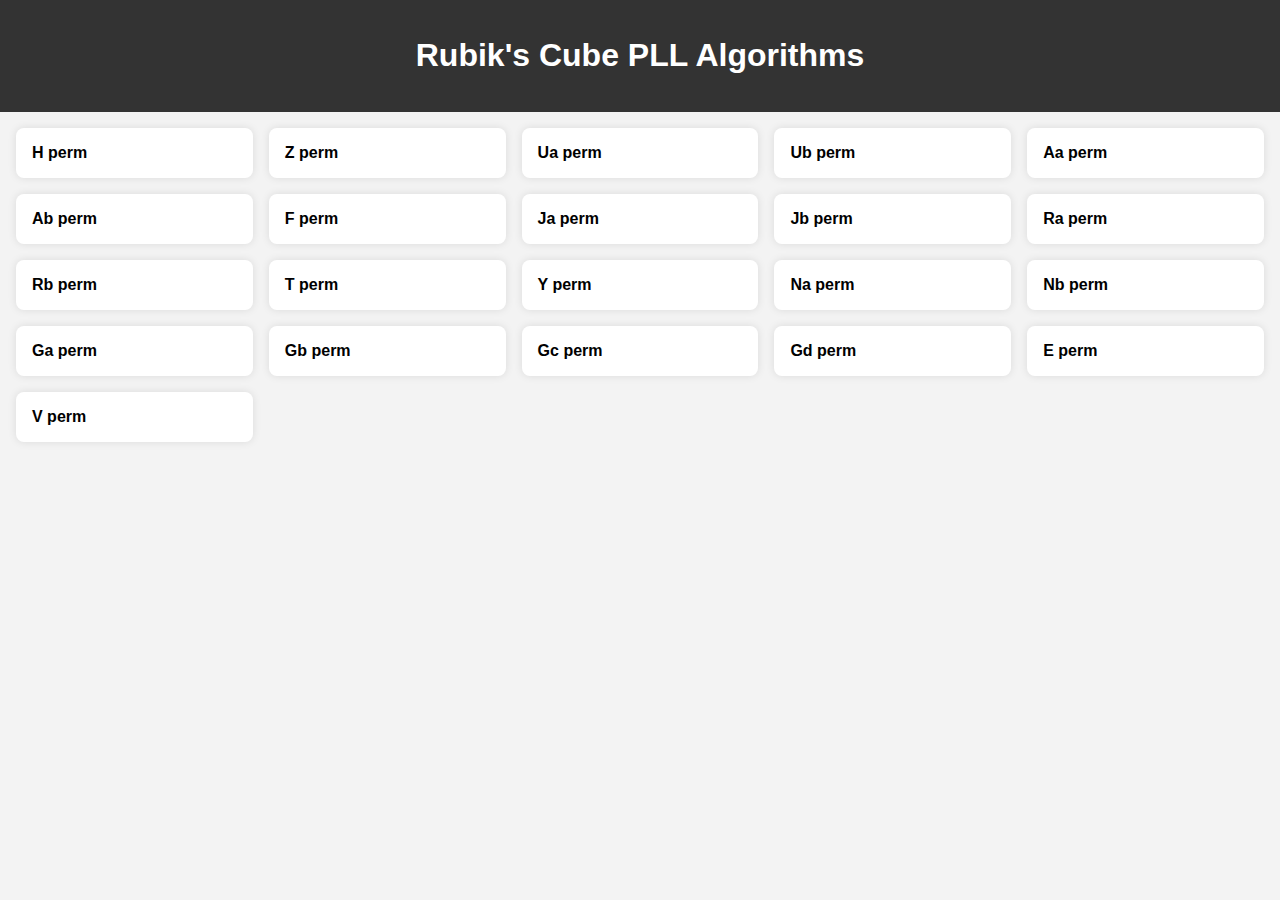
<file: index.html>
<!DOCTYPE html>
<html lang="en">
<head>
  <meta charset="UTF-8" />
  <meta name="viewport" content="width=device-width, initial-scale=1.0"/>
  <title>Rubik's Cube PLL Algorithms</title>
  <link rel="stylesheet" href="style.css"/>
</head>
<body>
  <header>
    <h1>Rubik's Cube PLL Algorithms</h1>
  </header>

  <main id="pll-container"></main>

  <script src="script.js"></script>
</body>
</html>
</file>
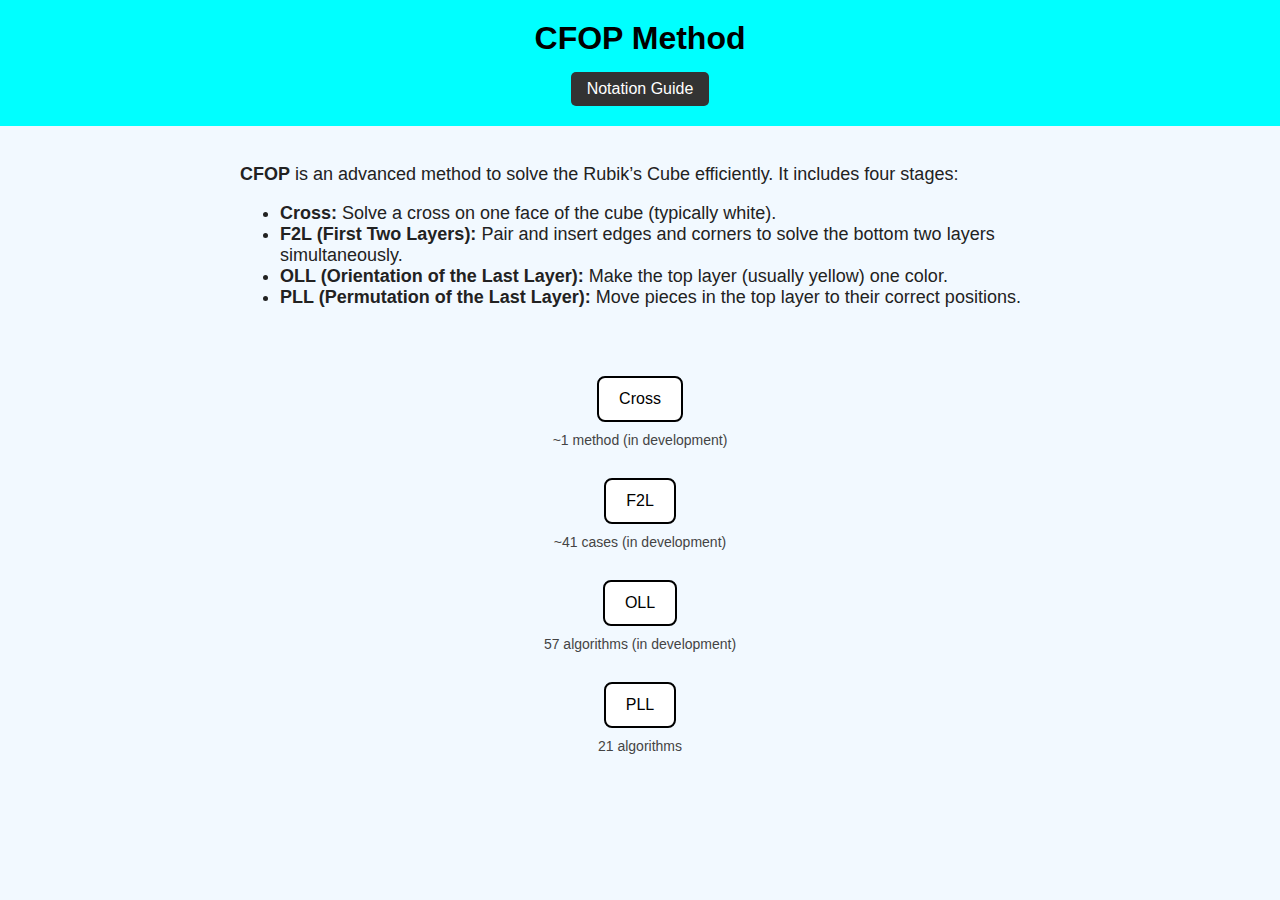
<file: cfop.html>
<!DOCTYPE html>
<html lang="en">
<head>
  <meta charset="UTF-8">
  <title>CFOP Page</title>
  <style>
    body {
      font-family: Arial, sans-serif;
      margin: 0;
      background-color: #f2f9ff;
      text-align: center;
    }

    .header {
      background-color: cyan;
      padding: 20px;
    }

    .header h1 {
      margin: 0;
      font-size: 32px;
    }

    .notation-btn {
      margin-top: 15px;
      padding: 8px 16px;
      font-size: 16px;
      border: none;
      background-color: #333;
      color: white;
      border-radius: 5px;
      cursor: pointer;
    }

    .description {
      padding: 20px;
      text-align: left;
      max-width: 800px;
      margin: 0 auto;
      font-size: 18px;
      color: #222;
    }

    .button-container {
      margin-top: 20px;
    }

    .cfop-button {
      padding: 12px 20px;
      font-size: 16px;
      margin: 10px;
      border-radius: 8px;
      border: 2px solid #000;
      background-color: white;
      cursor: pointer;
    }

    .cfop-button:hover {
      background-color: #e0e0e0;
    }

    .category-info {
      font-size: 14px;
      color: #444;
      margin-bottom: 20px;
    }

    #pll-section {
      margin-top: 30px;
      max-width: 900px;
      margin-left: auto;
      margin-right: auto;
      display: flex;
      flex-direction: column;
      gap: 16px;
    }

    .pll-box {
      background-color: white;
      border: 1px solid #ccc;
      padding: 16px;
      border-radius: 10px;
      text-align: left;
      font-size: 20px;
      color: black;
      cursor: pointer;
    }

    .pll-box:hover {
      background-color: #f0f0f0;
    }

    .alg-text {
      display: none;
      margin-top: 10px;
      font-size: 18px;
    }

  </style>
</head>
<body>

  <div class="header">
    <h1>CFOP Method</h1>
    <button class="notation-btn" onclick="showNotation()">Notation Guide</button>
  </div>

  <div class="description">
    <p><strong>CFOP</strong> is an advanced method to solve the Rubik’s Cube efficiently. It includes four stages:</p>
    <ul>
      <li><strong>Cross:</strong> Solve a cross on one face of the cube (typically white).</li>
      <li><strong>F2L (First Two Layers):</strong> Pair and insert edges and corners to solve the bottom two layers simultaneously.</li>
      <li><strong>OLL (Orientation of the Last Layer):</strong> Make the top layer (usually yellow) one color.</li>
      <li><strong>PLL (Permutation of the Last Layer):</strong> Move pieces in the top layer to their correct positions.</li>
    </ul>
  </div>

  <div class="button-container">
    <button class="cfop-button" onclick="showDevMessage()">Cross</button>
    <div class="category-info">~1 method (in development)</div>

    <button class="cfop-button" onclick="showDevMessage()">F2L</button>
    <div class="category-info">~41 cases (in development)</div>

    <button class="cfop-button" onclick="showDevMessage()">OLL</button>
    <div class="category-info">57 algorithms (in development)</div>

    <button class="cfop-button" onclick="showPLL()">PLL</button>
    <div class="category-info">21 algorithms</div>
  </div>

  <div id="pll-section"></div>

  <script>
    function showDevMessage() {
      alert("Still in development :)");
    }

    function showNotation() {
      alert("Notation Guide:\nR = Right face\nL = Left face\nU = Upper face\nD = Down face\nF = Front face\nB = Back face\n'\nmeans counter-clockwise. For example, R' = Right counter-clockwise.");
    }

    function showPLL() {
      const section = document.getElementById("pll-section");
      if (section.innerHTML !== '') return;

      const pllAlgs = {
        "H perm": ["M2", "U", "M2", "U2", "M2", "U", "M2"],
        "Z perm": ["M2", "U", "M2", "U", "M'", "U2", "M2", "U2", "M'", "U2"],
        "Ua perm": ["R", "U'", "R", "U", "R", "U", "R", "U'", "R'", "U'", "R2"],
        "Ub perm": ["R2", "U", "R", "U", "R'", "U'", "R'", "U'", "R'", "U", "R'"],
        "Aa perm": ["x", "R'", "D'", "R", "U2", "R'", "D", "R", "U2", "R2"],
        "Ab perm": ["x'", "R", "D", "R'", "U2", "R", "D'", "R'", "U2", "R2"],
        "F perm": ["R'", "U'", "F'", "R", "U", "R'", "U'", "R", "F", "R2", "U'", "R'", "U'"],
        "Ja perm": ["L'", "U'", "L", "F", "L'", "U'", "L", "U", "L", "F'", "L2", "U", "L", "U"],
        "Jb perm": ["R", "U", "R'", "F'", "R", "U", "R'", "U'", "R'", "F", "R2", "U'", "R'", "U'"],
        "Ra perm": ["R", "U'", "R'", "U'", "R", "U", "R", "D", "R'", "U'", "R", "D'", "R'", "U2", "R'"],
        "Rb perm": ["R'", "U2", "R", "U2", "R'", "F", "R", "U", "R'", "U'", "R'", "F'", "R2"],
        "T perm": ["R", "U", "R'", "U'", "R'", "F", "R2", "U'", "R'", "U'", "R", "U", "R'", "F'"],
        "Y perm": ["F", "R", "U'", "R'", "U'", "R", "U", "R'", "F'", "R", "U", "R'", "U'", "R'", "F", "R", "F'"],
        "Na perm": ["L", "U'", "R", "U2", "L'", "U", "L", "U2", "R'", "U", "L'"],
        "Nb perm": ["R'", "U", "L'", "U2", "R", "U'", "R'", "U2", "L", "U'", "R"],
        "Ga perm": ["R2", "U", "R'", "U", "R'", "U'", "R", "U'", "R2", "D", "U'", "R'", "U", "D'"],
        "Gb perm": ["R'", "U'", "R", "D'", "R'", "U", "R", "U'", "R'", "D", "R2", "U", "R'", "U"],
        "Gc perm": ["R2", "U'", "R", "U'", "R", "U", "R'", "U", "R2", "D'", "U", "R", "U'", "D"],
        "Gd perm": ["R", "U", "R'", "D", "R", "U'", "R'", "U", "R", "D'", "R2", "U'", "R", "U'"],
        "E perm": ["x'", "R", "U'", "R'", "D", "R", "U", "R'", "D'", "R", "U", "R'", "D", "R", "U'", "R'", "D'"],
        "V perm": ["R'", "U", "R'", "D2", "R", "U'", "R'", "D2", "R2"]
      };

      for (const [name, alg] of Object.entries(pllAlgs)) {
        const box = document.createElement("div");
        box.className = "pll-box";
        box.innerHTML = `
          <strong>${name}</strong>
          <div class="alg-text">Algorithm: ${alg.map(m => `"${m}"`).join(" ")}</div>
        `;
        box.onclick = () => {
          const text = box.querySelector(".alg-text");
          text.style.display = text.style.display === "block" ? "none" : "block";
        };
        section.appendChild(box);
      }
    }
  </script>
</body>
</html>
</file>
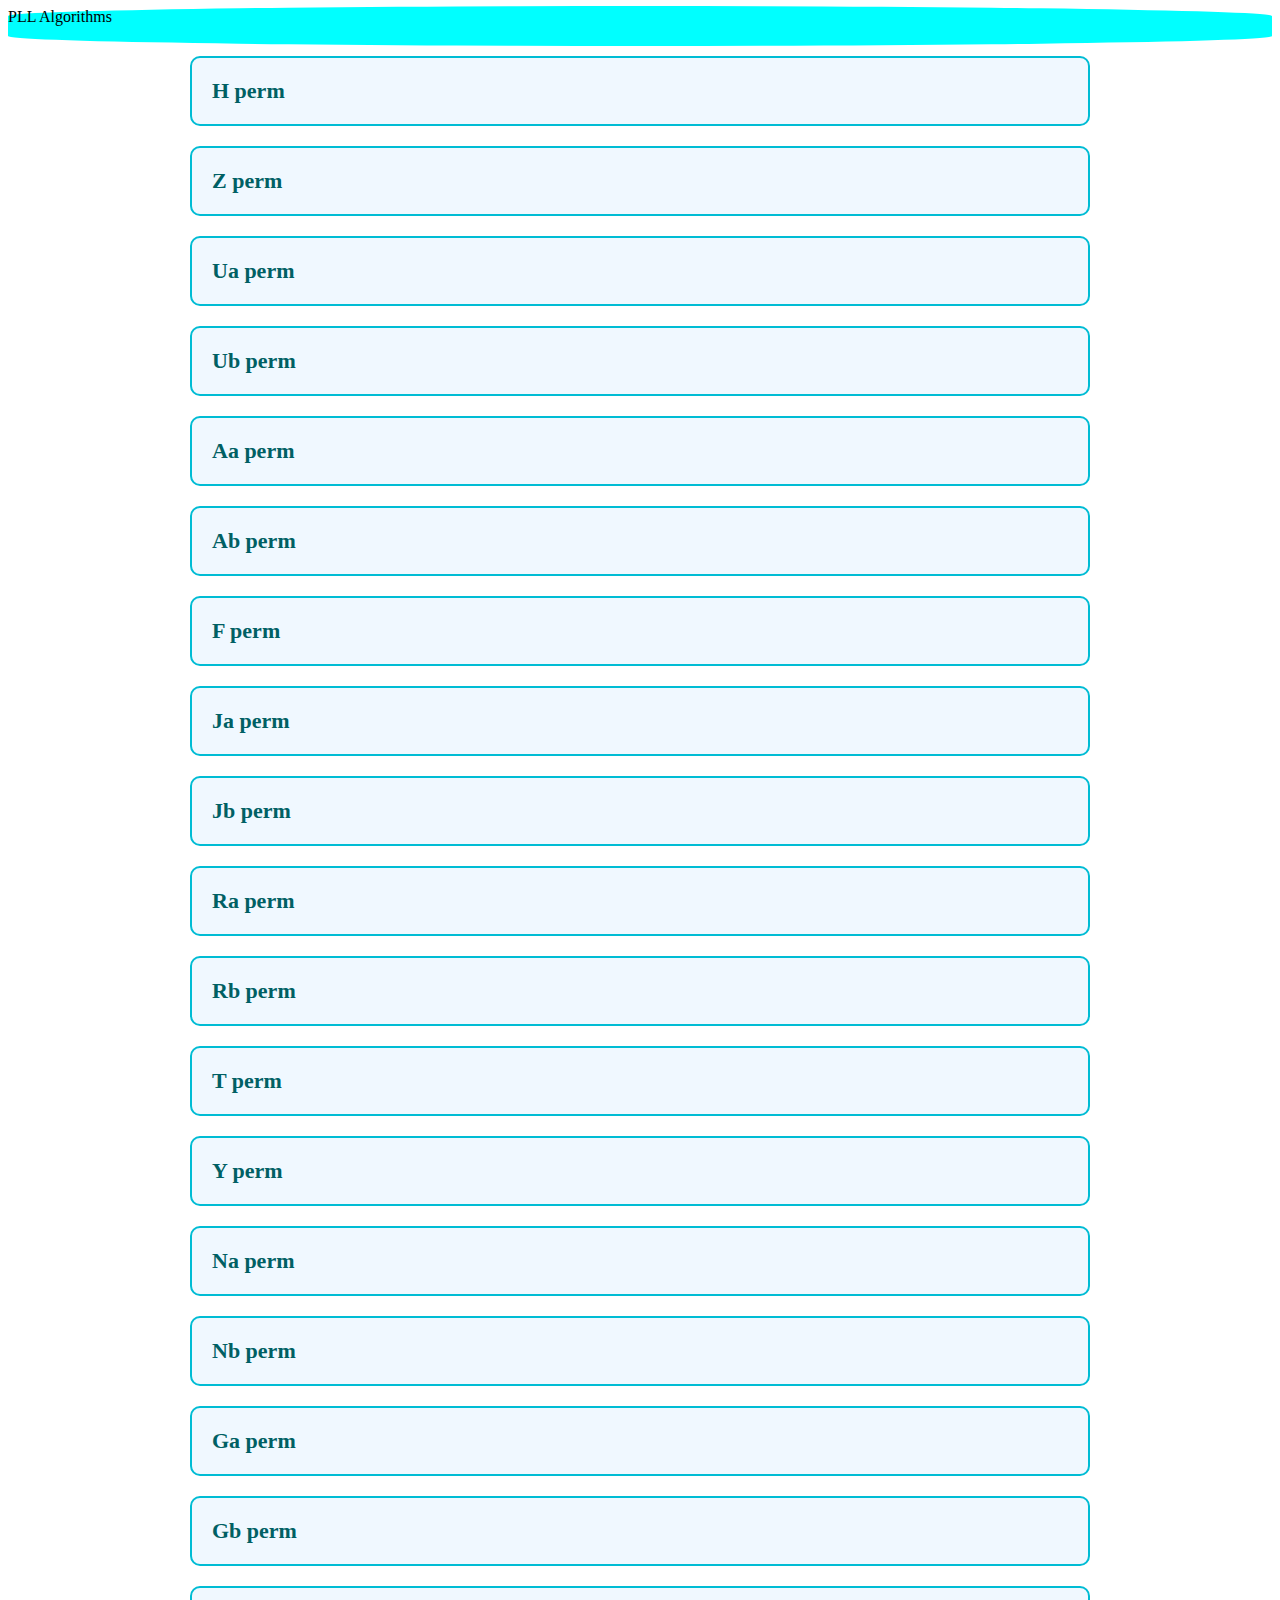
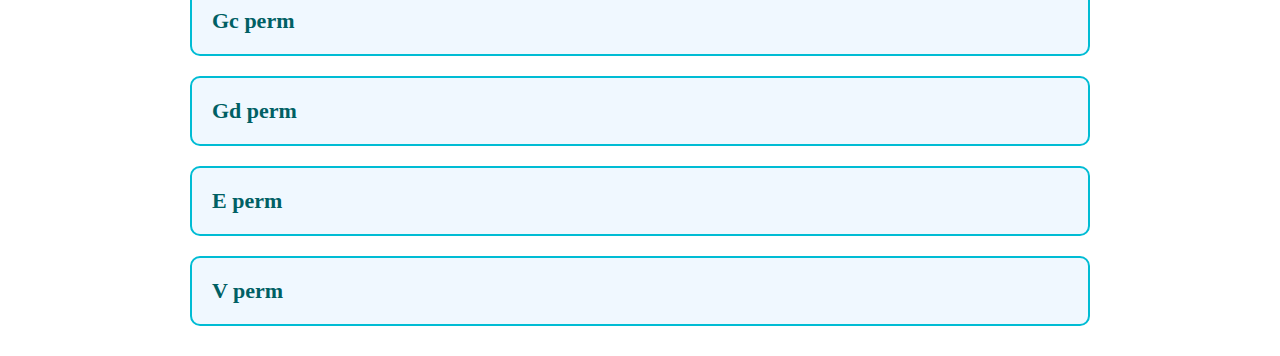
<file: pll.html>
<!DOCTYPE html>
<html lang="en">
<head>
  <meta charset="UTF-8" />
  <meta name="viewport" content="width=device-width, initial-scale=1.0"/>
  <title>PLL Algorithms</title>
  <link href="https://fonts.googleapis.com/css2?family=Roboto:wght@400;700&display=swap" rel="stylesheet">
  <style>
    body {
header {
  position: relative;
  z-index: 1;
}

header::after {
  content: '';
  position: absolute;
  left: 0;
  bottom: -20px;
  width: 100%;
  height: 40px;
  background-color: cyan;
  border-radius: 100% / 50%;
  z-index: -1;
}


    .container {
      max-width: 900px;
      margin: 30px auto;
      padding: 0 20px;
    }

    .pll-box {
      border: 2px solid #00bcd4;
      border-radius: 10px;
      padding: 20px;
      margin-bottom: 20px;
      background-color: #f0f8ff;
      cursor: pointer;
      transition: background-color 0.2s;
    }

    .pll-box:hover {
      background-color: #e0f7fa;
    }

    .pll-name {
      font-size: 22px;
      font-weight: bold;
      color: #006064;
    }

    .alg-text {
      display: none;
      margin-top: 15px;
      font-size: 20px;
      color: #111;
      line-height: 1.6;
      padding: 10px;
      background-color: #ffffff;
      border-radius: 6px;
    }

    .alg-text span {
      display: inline-block;
      margin: 5px 8px;
      padding: 6px 12px;
      background-color: #e0f2f1;
      border-radius: 6px;
      font-family: monospace;
      font-size: 18px;
    }
  </style>
</head>
<body>

<header>PLL Algorithms</header>

<div class="container" id="pll-section">
  <!-- PLL Algs will be added here by JavaScript -->
</div>

<script>
  document.addEventListener("DOMContentLoaded", function () {
    const pllAlgs = {
      "H perm": ["M2", "U", "M2", "U2", "M2", "U", "M2"],
      "Z perm": ["M2", "U", "M2", "U", "M'", "U2", "M2", "U2", "M'", "U2"],
      "Ua perm": ["R", "U'", "R", "U", "R", "U", "R", "U'", "R'", "U'", "R2"],
      "Ub perm": ["R2", "U", "R", "U", "R'", "U'", "R'", "U'", "R'", "U", "R'"],
      "Aa perm": ["x", "R'", "D'", "R", "U2", "R'", "D", "R", "U2", "R2"],
      "Ab perm": ["x'", "R", "D", "R'", "U2", "R", "D'", "R'", "U2", "R2"],
      "F perm": ["R'", "U'", "F'", "R", "U", "R'", "U'", "R", "F", "R2", "U'", "R'", "U'"],
      "Ja perm": ["L'", "U'", "L", "F", "L'", "U'", "L", "U", "L", "F'", "L2", "U", "L", "U"],
      "Jb perm": ["R", "U", "R'", "F'", "R", "U", "R'", "U'", "R'", "F", "R2", "U'", "R'", "U'"],
      "Ra perm": ["R", "U'", "R'", "U'", "R", "U", "R", "D", "R'", "U'", "R", "D'", "R'", "U2", "R'"],
      "Rb perm": ["R'", "U2", "R", "U2", "R'", "F", "R", "U", "R'", "U'", "R'", "F'", "R2"],
      "T perm": ["R", "U", "R'", "U'", "R'", "F", "R2", "U'", "R'", "U'", "R", "U", "R'", "F'"],
      "Y perm": ["F", "R", "U'", "R'", "U'", "R", "U", "R'", "F'", "R", "U", "R'", "U'", "R'", "F", "R", "F'"],
      "Na perm": ["L", "U'", "R", "U2", "L'", "U", "L", "U2", "R'", "U", "L'"],
      "Nb perm": ["R'", "U", "L'", "U2", "R", "U'", "R'", "U2", "L", "U'", "R"],
      "Ga perm": ["R2", "U", "R'", "U", "R'", "U'", "R", "U'", "R2", "D", "U'", "R'", "U", "D'"],
      "Gb perm": ["R'", "U'", "R", "D'", "R'", "U", "R", "U'", "R'", "D", "R2", "U", "R'", "U"],
      "Gc perm": ["R2", "U'", "R", "U'", "R", "U", "R'", "U", "R2", "D'", "U", "R", "U'", "D"],
      "Gd perm": ["R", "U", "R'", "D", "R", "U'", "R'", "U", "R", "D'", "R2", "U'", "R", "U'"],
      "E perm": ["x'", "R", "U'", "R'", "D", "R", "U", "R'", "D'", "R", "U", "R'", "D", "R", "U'", "R'", "D'"],
      "V perm": ["R'", "U", "R'", "D2", "R", "U'", "R'", "D2", "R2"]
    };

    const pllSection = document.getElementById('pll-section');

    for (const [name, alg] of Object.entries(pllAlgs)) {
      const pllBox = document.createElement('div');
      pllBox.className = 'pll-box';

      const title = document.createElement('div');
      title.className = 'pll-name';
      title.textContent = name;

      const algText = document.createElement('div');
      algText.className = 'alg-text';

      alg.forEach(move => {
        const span = document.createElement('span');
        span.textContent = move;
        algText.appendChild(span);
      });

      pllBox.appendChild(title);
      pllBox.appendChild(algText);
      pllBox.onclick = () => {
        algText.style.display = algText.style.display === 'block' ? 'none' : 'block';
      };

      pllSection.appendChild(pllBox);
    }
  });
</script>

</body>
</html>
</file>
<file: style.css>
body {
  font-family: Arial, sans-serif;
  background: #f3f3f3;
  margin: 0;
  padding: 0;
}

header {
  background: #333;
  color: white;
  padding: 1rem;
  text-align: center;
}

#pll-container {
  display: grid;
  grid-template-columns: repeat(auto-fit, minmax(220px, 1fr));
  gap: 1rem;
  padding: 1rem;
}

.pll-box {
  background: white;
  padding: 1rem;
  border-radius: 8px;
  box-shadow: 0 0 8px rgba(0, 0, 0, 0.1);
  cursor: pointer;
  transition: transform 0.2s;
}

.pll-box:hover {
  transform: scale(1.02);
}

.alg-text {
  margin-top: 0.5rem;
  color: #333;
  font-size: 0.9rem;
  display: none;
}
</file>
